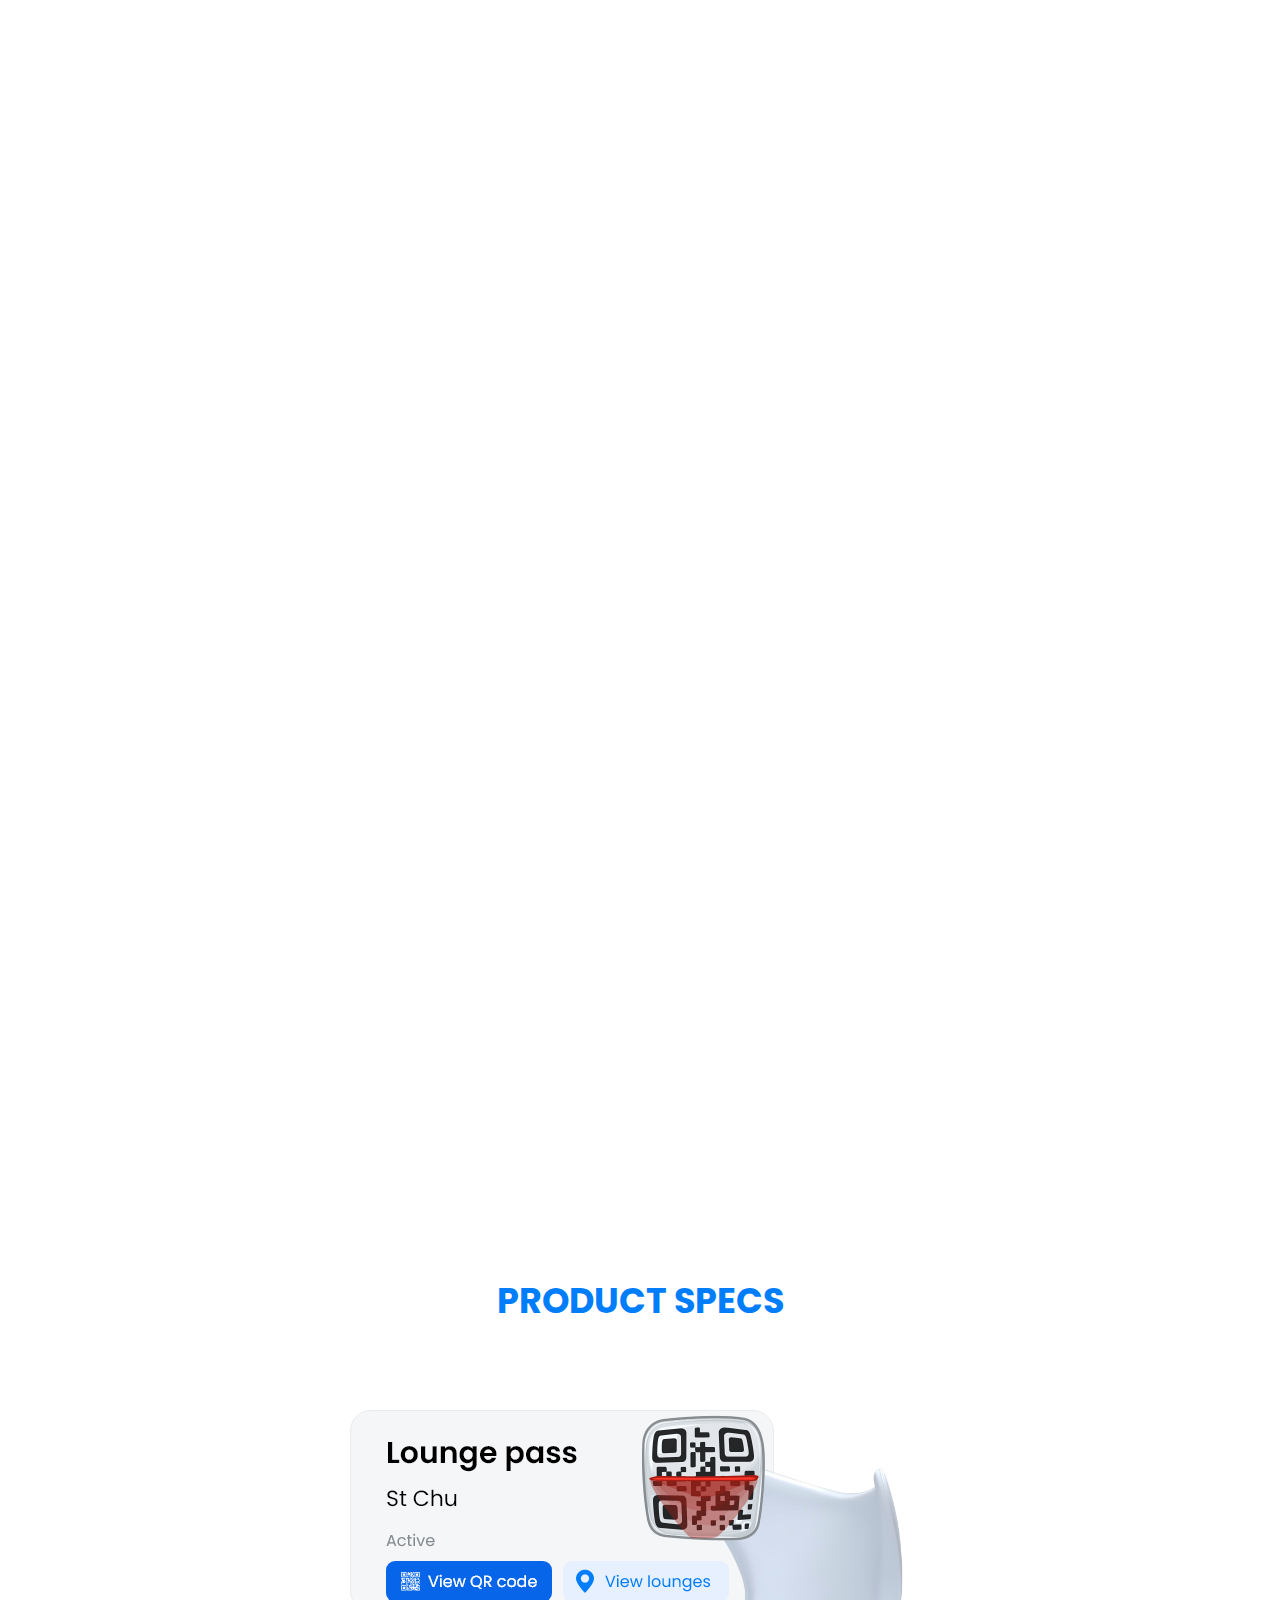
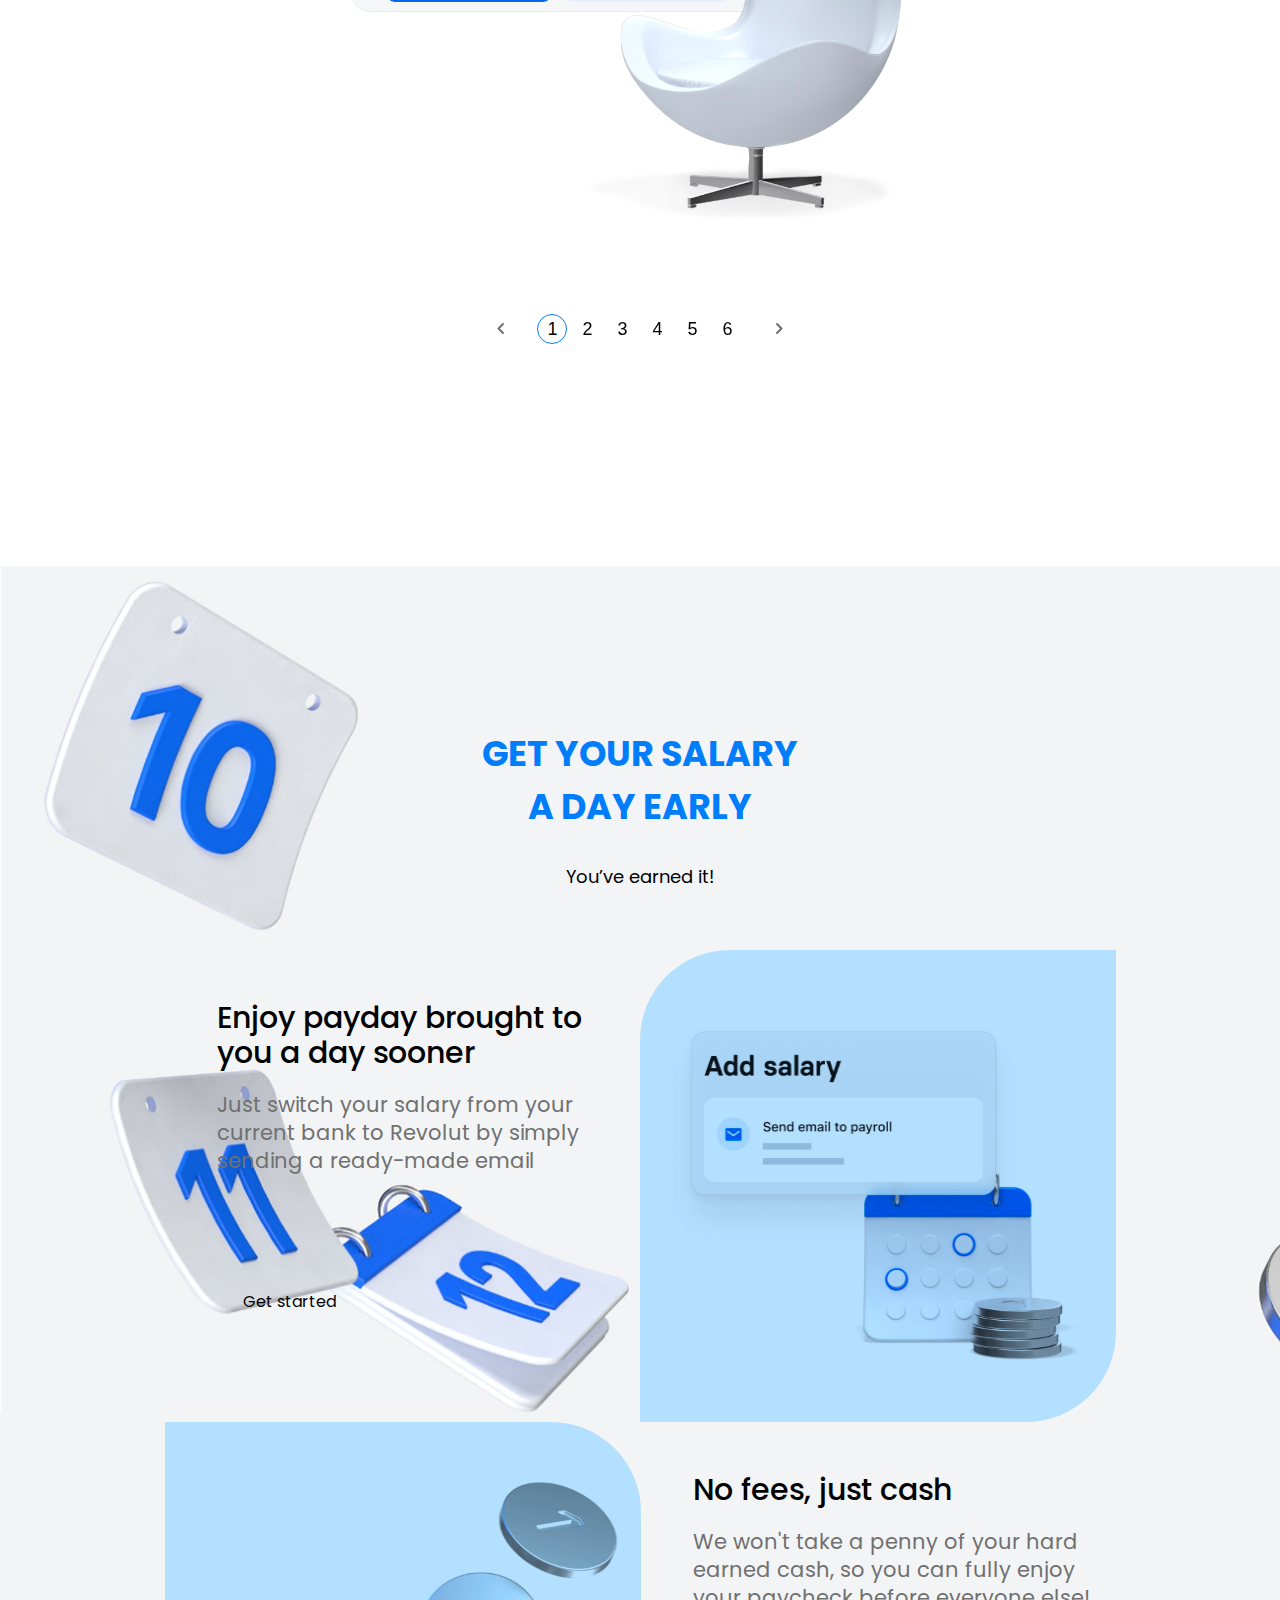
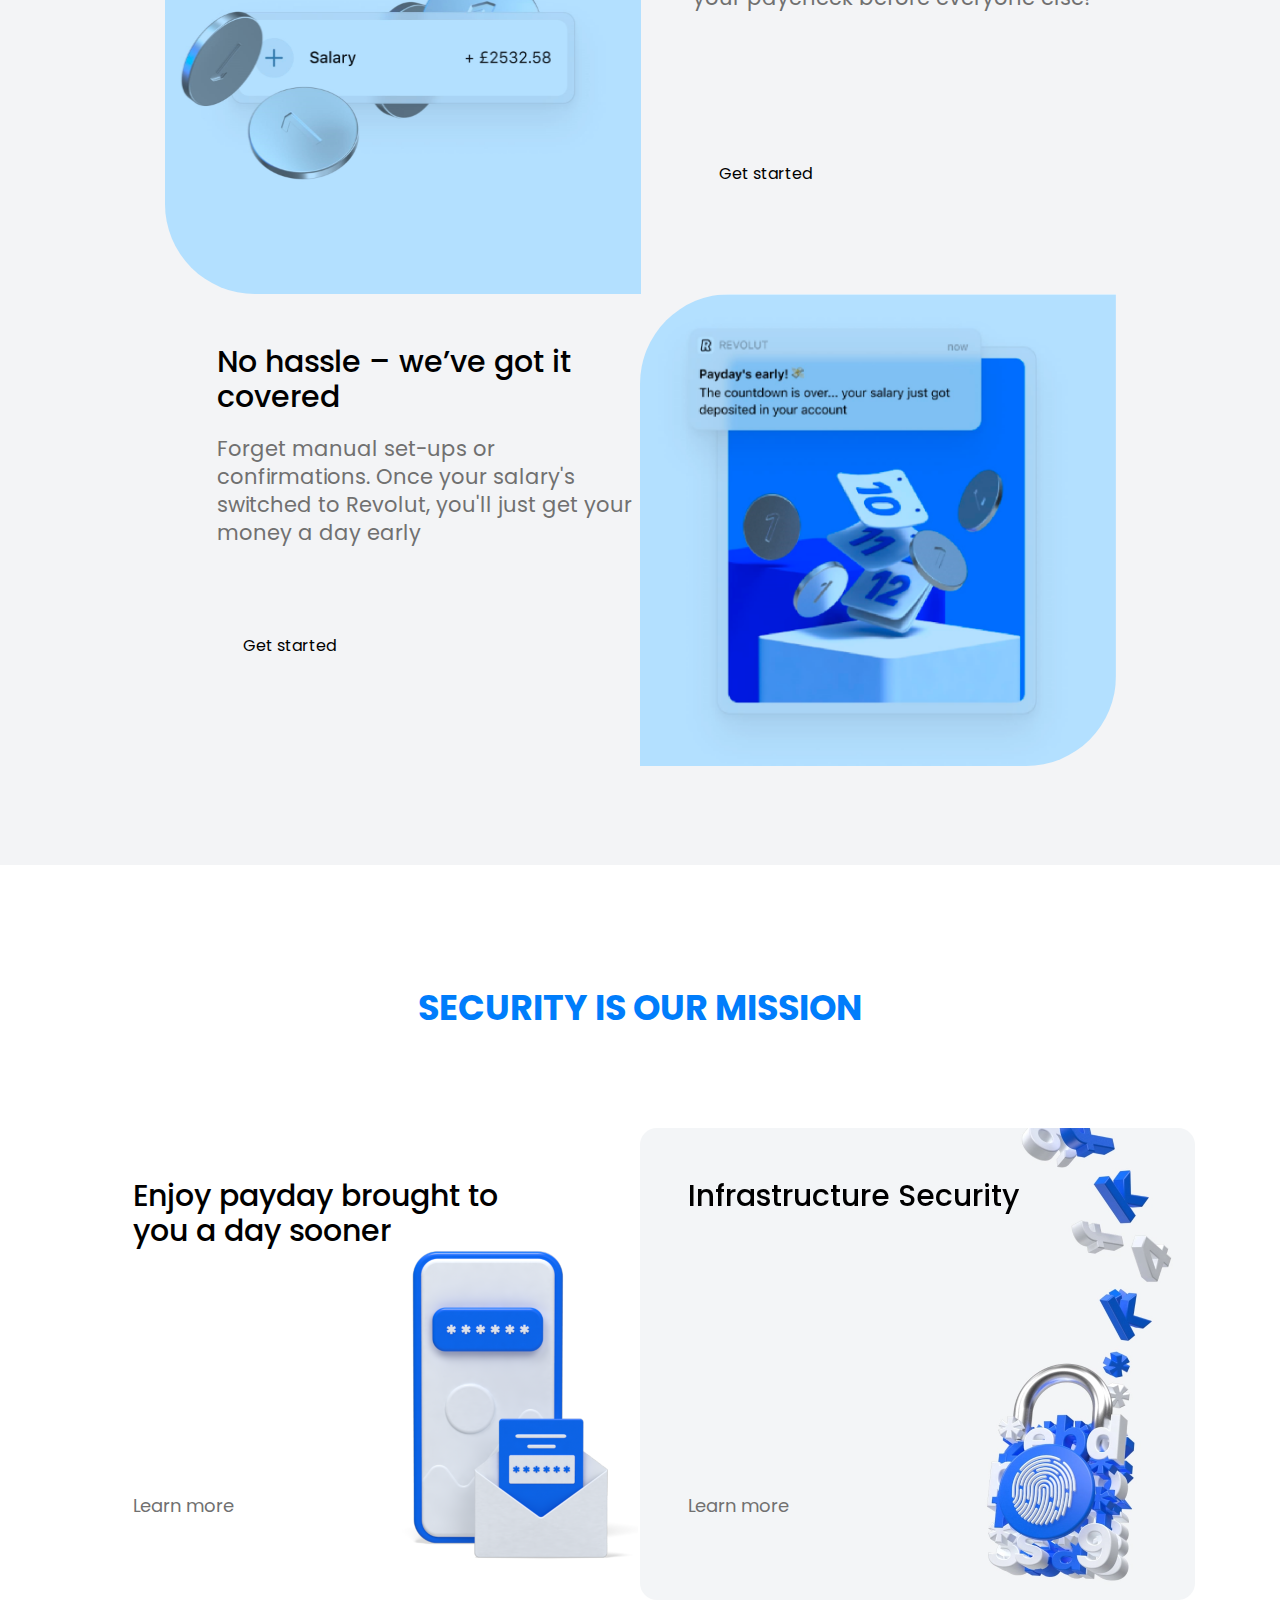
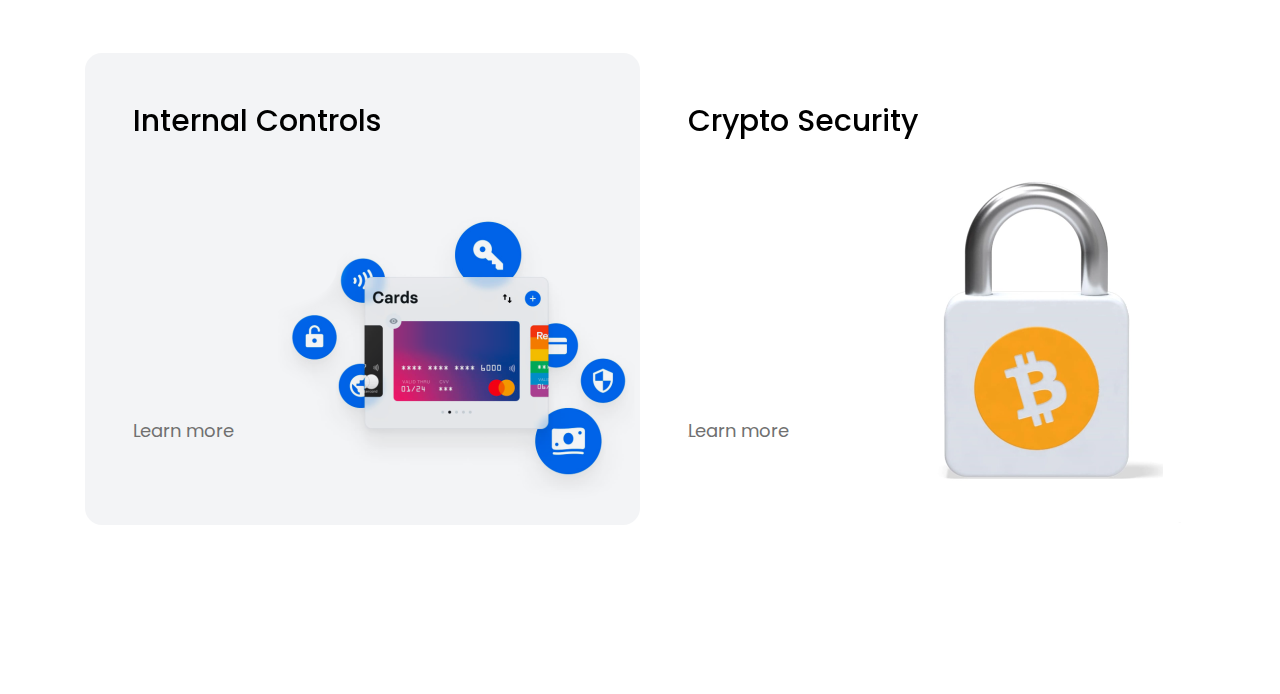
<file: index.html>
<!DOCTYPE html>
<html lang="en">
<head>
    <meta charset="UTF-8">
    <meta http-equiv="X-UA-Compatible" content="IE=edge">
    <meta name="viewport" content="width=device-width, initial-scale=1.0">
    <link rel="stylesheet" href="scss/style.css">
    
    <link rel="preconnect" href="https://fonts.googleapis.com">
    <link rel="preconnect" href="https://fonts.gstatic.com" crossorigin>
    <link href="https://fonts.googleapis.com/css2?family=Poppins:wght@400;500;600;700&display=swap" rel="stylesheet">
    <title>Company</title>
</head>
<body>
   <header>
       <div class="container header">
        <div class="navig">
            <a class="navig__logo" href="#">Company</a>
            <input type="checkbox" id="burger">
            <label for="burger">☰</label>
            <nav class="header__navigation">
                <ul class="header__navigation__list">
                    <li><a href="#">Products</a></li>
                    <li><a href="#">Prices</a></li>
                    <li><a href="#">Security</a></li>
                    <li><a id="btn-open" href="#">Recourses <svg width="11" height="6.52" viewBox="0 0 12 8" fill="none" xmlns="http://www.w3.org/2000/svg">
                        <path d="M10.5938 0.578125L12 1.98438L6 7.98438L0 1.98438L1.40625 0.578125L6 5.17188L10.5938 0.578125Z" fill="#000" fill-opacity="1"></path>
                    </svg></a>
                    <div id="wrapper-modal">
                        <div id="overlay"></div>
                        <div id="modal-window">
                            <div class="content">
                                <div class="content__info">
                                    <a href="#" class="content__info__title">About</a>
                                    <p class="content__info__text">We aim to continuously refine our services in highly dynamic industry.</p>
                                </div>
                                <div class="content__info">
                                    <a href="#" class="content__info__title">Careers</a>
                                    <p class="content__info__text">Come join our team and help us build the future.</p>
                                </div>
                                <div class="content__info">
                                    <a href="#" class="content__info__title">Support</a>
                                    <p class="content__info__text">Answers to FAQs and how to contact our customer service team.</p>
                                </div>
                                <div class="content__info">
                                    <a href="#" class="content__info__title">Blog</a>
                                    <p class="content__info__text">Aroduct announcements, company updates, and industry perspectives.</p>
                                </div>
                            </div>
                        </div>
                    </div>
                    </li>
                </ul>
                <ul class="header__navigation__login">
                    <li class="header__navigation__login-in"><a href="./register.html">Log in</a></li>
                    <li class="header__navigation__login-lang">
                    <div class="blok">
                            <ul class="topmenu">
                                <li><a href="#">English <svg class="arrow" width="11" height="6.52" viewBox="0 0 12 8" fill="none" xmlns="http://www.w3.org/2000/svg">
                                    <path d="M10.5938 0.578125L12 1.98438L6 7.98438L0 1.98438L1.40625 0.578125L6 5.17188L10.5938 0.578125Z" fill="#707070" fill-opacity="1"></path>
                                </svg></a>
                                <ul class="submenu">
                                    <li><a href="#">English</a>
                                    <li><a href="#">Text</a>
                                    <li><a href="#">Text</a> 
                                    <li><a href="#">Text</a>
                                    <li><a href="#">Text</a>
                                    <li><a href="#">Text</a>
                                    <li><a href="#">Text</a>
                                    <li><a href="#">Text</a>
                                </ul>
                                </li>
                            </ul>
                        </div>
                    </li>
                    <li class="header__navigation__login-search"><button id="search-open">
                        <svg class="glass" width="15" height="15" viewBox="0 0 20 20" fill="none" xmlns="http://www.w3.org/2000/svg">
                            <path d="M19.6714 18.0942L15.8949 14.3287C17.1134 12.7764 17.7745 10.8595 17.7721 8.88603C17.7721 7.12854 17.2509 5.41052 16.2745 3.94922C15.2981 2.48792 13.9103 1.34897 12.2866 0.676412C10.6629 0.00385015 8.87617 -0.172123 7.15245 0.170746C5.42873 0.513616 3.84539 1.35993 2.60266 2.60266C1.35993 3.84539 0.513616 5.42873 0.170746 7.15245C-0.172123 8.87617 0.00385015 10.6629 0.676412 12.2866C1.34897 13.9103 2.48792 15.2981 3.94922 16.2745C5.41052 17.2509 7.12854 17.7721 8.88603 17.7721C10.8595 17.7745 12.7764 17.1134 14.3287 15.8949L18.0942 19.6714C18.1974 19.7755 18.3203 19.8582 18.4556 19.9146C18.591 19.971 18.7362 20 18.8828 20C19.0294 20 19.1746 19.971 19.31 19.9146C19.4453 19.8582 19.5682 19.7755 19.6714 19.6714C19.7755 19.5682 19.8582 19.4453 19.9146 19.31C19.971 19.1746 20 19.0294 20 18.8828C20 18.7362 19.971 18.591 19.9146 18.4556C19.8582 18.3203 19.7755 18.1974 19.6714 18.0942V18.0942ZM2.22151 8.88603C2.22151 7.56791 2.61238 6.2794 3.34468 5.18342C4.07699 4.08745 5.11785 3.23324 6.33563 2.72882C7.55341 2.22439 8.89342 2.09241 10.1862 2.34957C11.479 2.60672 12.6665 3.24145 13.5986 4.1735C14.5306 5.10555 15.1653 6.29306 15.4225 7.58585C15.6796 8.87864 15.5477 10.2186 15.0432 11.4364C14.5388 12.6542 13.6846 13.6951 12.5886 14.4274C11.4927 15.1597 10.2041 15.5505 8.88603 15.5505C7.11849 15.5505 5.42334 14.8484 4.1735 13.5986C2.92366 12.3487 2.22151 10.6536 2.22151 8.88603Z" fill="#707070"/>
                            </svg> 
                    </button>
                        <div id="modal-search">
                            <div id="overlay-search"></div>
                            <div id="search-window">
                                <form class="search" action="#" id="form-search">                   
                                    <input class="search__inp" type="search" placeholder="Search">
                                    <button type="submit" class="search__loupe">
                                        <svg width="15" height="15" viewBox="0 0 20 20" fill="none" xmlns="http://www.w3.org/2000/svg">
                                        <path d="M19.6714 18.0942L15.8949 14.3287C17.1134 12.7764 17.7745 10.8595 17.7721 8.88603C17.7721 7.12854 17.2509 5.41052 16.2745 3.94922C15.2981 2.48792 13.9103 1.34897 12.2866 0.676412C10.6629 0.00385015 8.87617 -0.172123 7.15245 0.170746C5.42873 0.513616 3.84539 1.35993 2.60266 2.60266C1.35993 3.84539 0.513616 5.42873 0.170746 7.15245C-0.172123 8.87617 0.00385015 10.6629 0.676412 12.2866C1.34897 13.9103 2.48792 15.2981 3.94922 16.2745C5.41052 17.2509 7.12854 17.7721 8.88603 17.7721C10.8595 17.7745 12.7764 17.1134 14.3287 15.8949L18.0942 19.6714C18.1974 19.7755 18.3203 19.8582 18.4556 19.9146C18.591 19.971 18.7362 20 18.8828 20C19.0294 20 19.1746 19.971 19.31 19.9146C19.4453 19.8582 19.5682 19.7755 19.6714 19.6714C19.7755 19.5682 19.8582 19.4453 19.9146 19.31C19.971 19.1746 20 19.0294 20 18.8828C20 18.7362 19.971 18.591 19.9146 18.4556C19.8582 18.3203 19.7755 18.1974 19.6714 18.0942V18.0942ZM2.22151 8.88603C2.22151 7.56791 2.61238 6.2794 3.34468 5.18342C4.07699 4.08745 5.11785 3.23324 6.33563 2.72882C7.55341 2.22439 8.89342 2.09241 10.1862 2.34957C11.479 2.60672 12.6665 3.24145 13.5986 4.1735C14.5306 5.10555 15.1653 6.29306 15.4225 7.58585C15.6796 8.87864 15.5477 10.2186 15.0432 11.4364C14.5388 12.6542 13.6846 13.6951 12.5886 14.4274C11.4927 15.1597 10.2041 15.5505 8.88603 15.5505C7.11849 15.5505 5.42334 14.8484 4.1735 13.5986C2.92366 12.3487 2.22151 10.6536 2.22151 8.88603Z" fill="#707070"/>
                                    </svg>
                                    </button>
                                </form>
                            </div>
                        </div>
                    </li>
                </ul>
            </nav>
       </div>
        <div class="header__middle">
            <h1>
                One app, all things money
            </h1>
            <p>Open a free account in minutes right from your phone, and make your money go further</p>
            <button class="btn">Get started<svg xmlns="http://www.w3.org/2000/svg" width="14" height="15" viewBox="0 0 30 25"><defs><style>.a{fill:#fff;}</style></defs><path class="a" d="M27.31,15.833,19.322,7.845a1.667,1.667,0,1,1,2.357-2.357L32.512,16.322a1.667,1.667,0,0,1,0,2.357L21.678,29.512a1.667,1.667,0,1,1-2.357-2.357l7.989-7.988H4.667a1.667,1.667,0,0,1,0-3.333Z" transform="translate(-3 -5)"/></svg></button>
        </div>
       </div>
   </header>
   <section class="specs">
       <div class="container">
           <h2>
            PRODUCT SPECS
           </h2>
           <div class="product">
               <img src="img/IMG1.png" alt="image">
               <img src="img/IMG2.png" alt="image">
               <img src="img/IMG3.png" alt="image">
               <img src="img/IMG4.png" alt="image">
               <img src="img/IMG5.png" alt="image">
               <img src="img/IMG6.png" alt="image">
           </div>
           <ul class="arrowsbtn">
               <li><button class="prevBtn">
                <svg xmlns="http://www.w3.org/2000/svg" width="20" height="20" viewBox="0 0 20 20"><defs><style>.a{fill:none;}.b{fill:#707070;}</style></defs><g transform="translate(24.5 -152.644) rotate(90)"><rect class="a" width="20" height="20" transform="translate(152.644 4.5)"/><g transform="translate(157.644 11.5)"><path class="b" d="M5.453,5.927A1.023,1.023,0,1,0,4.005,7.374l4.477,4.477a1.023,1.023,0,0,0,1.448,0l4.477-4.477a1.023,1.023,0,1,0-1.448-1.447L9.206,9.68Z" transform="translate(-3.706 -5.627)"/></g></g></svg>
               </button></li>
               <li>
                <button class="nextBtn">
                    <svg xmlns="http://www.w3.org/2000/svg" width="20" height="20" viewBox="0 0 20 20"><defs><style>.a{fill:none;}.b{fill:#707070;}</style></defs><g transform="translate(20) rotate(90)"><rect class="a" width="20" height="20"/><g transform="translate(5 6.477)"><path class="b" d="M1.747,6.223A1.023,1.023,0,1,1,.3,4.777L4.776.3A1.023,1.023,0,0,1,6.224.3L10.7,4.777A1.023,1.023,0,1,1,9.253,6.223L5.5,2.471Z" transform="translate(0 0)"/></g></g></svg>
                   </button>
               </li>
           </ul>



       </div>
   </section>
   <section class="salary">
       <div class="container early">
            <h2>GET YOUR SALARY A DAY EARLY</h2>
            <p class="early__it">You’ve earned it!</p>
            <div class="early__block">
                <div class="early__block__info">
                    <div class="early__block__info-text">
                        <p>
                            Enjoy payday brought to you a day sooner
                        </p>
                        <span>
                            Just switch your salary from your current bank to Revolut by simply sending a ready-made email
                        </span>
                    </div>
                    <a href="#">Get started <svg xmlns="http://www.w3.org/2000/svg" width="18" height="15" viewBox="0 0 30 25"><defs><style>.a{fill:white;}</style></defs><path class="a" d="M27.31,15.833,19.322,7.845a1.667,1.667,0,1,1,2.357-2.357L32.512,16.322a1.667,1.667,0,0,1,0,2.357L21.678,29.512a1.667,1.667,0,1,1-2.357-2.357l7.989-7.988H4.667a1.667,1.667,0,0,1,0-3.333Z" transform="translate(-3 -5)"/></svg></a>
                </div>
                <img class="early__block__image early__block__image1" src="img/money1.png" alt="img">
                </div>
            <div class="early__block early__block2">
                <img class="early__block__image early__block__image2" src="img/money2.png" alt="img">
                <div class="early__block__info early__block__info2">
                    <div class="early__block__info-text">
                        <p>
                            No fees, just cash
                        </p>
                        <span>
                            We won't take a penny of your hard earned cash, so you can fully enjoy your paycheck before everyone else!
                        </span>
                    </div>
                    <a href="#">Get started<svg xmlns="http://www.w3.org/2000/svg" width="18" height="15" viewBox="0 0 30 25"><defs><style>.a{fill:white;}</style></defs><path class="a" d="M27.31,15.833,19.322,7.845a1.667,1.667,0,1,1,2.357-2.357L32.512,16.322a1.667,1.667,0,0,1,0,2.357L21.678,29.512a1.667,1.667,0,1,1-2.357-2.357l7.989-7.988H4.667a1.667,1.667,0,0,1,0-3.333Z" transform="translate(-3 -5)"/></svg> </a>
            </div>
            </div>
            <div class="early__block early__block3">
                <div class="early__block__info">
                    <div class="early__block__info-text">
                        <p>
                            No hassle – we’ve got it covered
                        </p>
                        <span>
                            Forget manual set-ups or confirmations. Once your salary's switched to Revolut, you'll just get your money a day early
                        </span>
                    </div>
                    <a href="#">Get started<svg xmlns="http://www.w3.org/2000/svg" width="18" height="15" viewBox="0 0 30 25"><defs><style>.a{fill:white;}</style></defs><path class="a" d="M27.31,15.833,19.322,7.845a1.667,1.667,0,1,1,2.357-2.357L32.512,16.322a1.667,1.667,0,0,1,0,2.357L21.678,29.512a1.667,1.667,0,1,1-2.357-2.357l7.989-7.988H4.667a1.667,1.667,0,0,1,0-3.333Z" transform="translate(-3 -5)"/></svg></a>
                </div>
                <img class="early__block__image" src="img/money3.png" alt="img">
            </div>
        </div>
       </div>
   </section>
   <section class="security">
       <div class="container security__container">
           <h2>SECURITY IS OUR MISSION</h2>
           <div class="mission">
               <div class="mission__block">
                    <p>Enjoy payday brought to you a day sooner</p>
                    <span class="extra">Just switch your salary from your current bank to Revolut by simply sending a ready-made email</span>
                    <a href="#"><span class="learn">Learn more</span></a>
               </div>
               <div class="mission__block mission__block2 mission__info">
                <p>Infrastructure Security</p>
                <span class="extra">All of our website data is transmitted over encrypted Transport Layer Security (TLS) connections.</span>
                <a href="#"><span class="learn">Learn more</span>    </a>
                </div>
                <div class="mission__block mission__block3 mission__info">
                    <p>Internal Controls</p>
                    <span class="extra">Multiple signatures are required to transfer cryptocurrency</span>
                    <a href="#"><span class="learn">Learn more</span></a>
                </div>
                <div class="mission__block mission__block4">
                    <p>Crypto Security</p>
                    <span class="extra">All private keys are stored and managed there for their lifetime.</span>
                    <a href="#"><span class="learn">Learn more</span></a>
                </div>
            </div>
       </div>
   </section>
   <link rel="stylesheet" href="js/slick/slick.css"> 
   <link rel="stylesheet" href="js/slick/slick-theme.css"> 
 
 <script src="js/jquery.min.js"></script>
 <script src="js/slick/slick.min.js"></script>

   <script src="js/modal.js"></script>
   <script src="js/slider.js"></script>
</body>
</html>
</file>
<file: scss/style.css>
* {
  box-sizing: border-box;
}

::-ms-reveal {
  display: none;
}

h1,
h2,
h3,
h4,
h5,
h6,
p,
a,
ul,
li,
body,
input,
button {
  margin: 0;
  padding: 0;
}

a {
  text-decoration: none;
  color: #000;
  cursor: pointer;
}

ul,
li {
  list-style-type: none;
}

body {
  font-family: Poppins, sans-serif;
  font-size: 16px;
  font-weight: 400;
  min-width: 320px;
  position: relative;
  overflow-x: hidden;
  background-color: #fff;
}

input {
  outline: none;
}

button {
  cursor: pointer;
  outline: none;
  background: transparent;
  border: none;
}

.container {
  max-width: 100%;
  padding: 0px;
  margin: 0 auto;
}

header {
  background: url(../img/bg.png);
  background-size: cover;
  background-position: center center;
  padding-top: 79px;
  padding-bottom: 67px;
  position: relative;
  transform: translateX(-150%);
  -webkit-animation: ani 1s forwards;
          animation: ani 1s forwards;
}

@-webkit-keyframes ani {
  0% {
    transform: translateX(-150%);
  }
  100% {
    transform: translateY(0);
  }
}

@keyframes ani {
  0% {
    transform: translateX(-150%);
  }
  100% {
    transform: translateY(0);
  }
}
.navig {
  margin-left: 19.2vw;
  display: flex;
  align-items: center;
  padding-bottom: 155px;
  flex-wrap: wrap;
}
.navig__logo {
  line-height: 53px;
  font-size: 2.1875rem;
  font-weight: 600;
  margin-right: 7.8vw;
}

.header__navigation {
  display: flex;
  flex-wrap: wrap;
}
.header__navigation__list {
  flex-wrap: wrap;
  display: flex;
  align-items: center;
  margin-right: 11vw;
}
.header__navigation__list li {
  line-height: 38px;
  margin-right: 3.2vw;
  height: 35px;
}
.header__navigation__list li:last-child {
  margin-right: 0px;
}
.header__navigation__list li a {
  font-size: 1.5625rem;
  font-weight: 400;
  position: relative;
}
.header__navigation__list li a:hover {
  color: #007dfb;
  transition: 0.2s;
}
.header__navigation__list li a:hover svg path {
  transition: 0.2s;
  fill: #007dfb;
}
.header__navigation__list li a svg {
  top: 49%;
  right: -13%;
  position: absolute;
}
.header__navigation__login {
  display: flex;
  align-items: center;
  font-size: 1.25rem;
}
.header__navigation__login-in {
  margin-right: 2vw;
}
.header__navigation__login-in a {
  padding: 17px 37px;
  background: #ffffff;
  box-shadow: 0px 0px 10px #0000001a;
  border-radius: 28px;
  font-size: 1.25rem;
}
.header__navigation__login-in a:hover {
  box-shadow: 0px 0px 10px #007dfb;
  transition: 0.2s;
}
.header__navigation__login-lang {
  margin-right: 4.9vw;
  position: relative;
}
.header__navigation__login-lang svg {
  position: absolute;
  top: 42%;
  right: -1.6vw;
}
.header__navigation__login-search:hover .glass path {
  fill: #000;
}
.header__middle {
  display: flex;
  flex-direction: column;
  align-items: center;
}
.header__middle p {
  color: #007dfb;
  font-size: 1.375rem;
  line-height: 27px;
  max-width: 647px;
  text-align: center;
  margin-bottom: 272px;
}

h1 {
  text-align: center;
  font-size: 6rem;
  line-height: 110px;
  max-width: 684px;
  margin-bottom: 37px;
}

.btn {
  margin-left: 18.22vw;
  width: 332px;
  height: 123px;
  color: #fff;
  background: #007dfb;
  border-radius: 62px;
  font-size: 30px;
}
.btn svg {
  margin-left: 15px;
}
.btn:hover {
  box-shadow: 0px 0px 10px #007dfb;
  transition: 0.2s;
}

.blok {
  text-align: center;
  width: 89px;
}
.blok a {
  color: #707070;
  display: flex;
  transition: 0.5s linear;
}
.blok a:hover {
  color: #007dfb;
}

.topmenu > li {
  display: flex;
  position: relative;
}

.submenu {
  top: 120%;
  display: block;
  padding-left: 18px;
  width: 176px;
  height: 0px;
  background: #aeb2b5;
  border-radius: 42px;
  -webkit-backdrop-filter: blur(20px);
          backdrop-filter: blur(20px);
  position: absolute;
  left: -27px;
  z-index: 1;
  overflow-y: hidden;
  transition: 0.2s ease-in-out;
}
.submenu li {
  position: relative;
  margin-bottom: 10px;
  position: relative;
}
.submenu li a {
  color: #fff;
  font-size: 1, 25rem;
}
.submenu li a::after {
  content: "";
  background-image: url(../img/check.svg);
  height: 20px;
  width: 20px;
  position: absolute;
  right: 27px;
  transition: 0.2s;
  opacity: 0;
}
.submenu li a:hover {
  text-shadow: 0px 0px 5px #ffffff;
}
.submenu li a:hover::after {
  opacity: 1;
}

.blok li:hover > .submenu {
  height: 344px;
  padding-top: 24px;
}

#wrapper-modal {
  width: 100%;
  height: 100%;
  display: none;
}

#wrapper-modal.active {
  display: block;
}

#overlay {
  position: absolute;
  top: 0;
  left: 0;
  width: 100%;
  height: 100%;
  z-index: 2;
  background: transparent;
}

#modal-window {
  position: absolute;
  top: 33%;
  left: 50%;
  transform: translate(-50%, -50%);
  width: 852px;
  height: 395px;
  z-index: 2;
  background: #ffffff77;
  border-radius: 42px;
  box-shadow: 0px 0px 10px #acacac63;
  -webkit-backdrop-filter: blur(50px);
          backdrop-filter: blur(50px);
}

.content {
  padding: 51px 74px;
  display: flex;
  justify-content: space-between;
  flex-wrap: wrap;
}
.content__info {
  width: 345px;
  height: 106px;
  margin-bottom: 63px;
}
.content__info__title {
  font-size: 1.5625rem;
  margin-bottom: 19px;
  position: relative;
  transition: 0.2s;
  width: auto;
}
.content__info__title::after {
  content: "";
  background-image: url(../img/arrow.svg);
  height: 12px;
  width: 15px;
  position: absolute;
  right: -30px;
  top: 32%;
  opacity: 0;
}
.content__info__title:hover {
  color: #007dfb;
}
.content__info__title:hover::after {
  opacity: 1;
}
.content__info__text {
  font-size: 1.125rem;
  line-height: 27px;
}

.search {
  display: flex;
  position: absolute;
  top: 150px;
  right: 5px;
}
.search__inp {
  border: none;
  width: 369px;
  height: 55px;
  padding-left: 38px;
  box-shadow: 0px 0px 10px #007dfb;
  border-radius: 28px;
  font-size: 20px;
  position: relative;
  z-index: 2;
}
.search__inp::-moz-placeholder {
  color: #707070;
  font-size: 20px;
}
.search__inp:-ms-input-placeholder {
  color: #707070;
  font-size: 20px;
}
.search__inp::placeholder {
  color: #707070;
  font-size: 20px;
}
.search__inp:focus {
  box-shadow: 0px 0px 10px #00000033;
  border: 1px solid #007dfb;
}
.search__loupe {
  position: absolute;
  top: 38%;
  right: 7%;
  z-index: 3;
}

#overlay-search {
  position: absolute;
  top: 0;
  left: 0;
  width: 100%;
  height: 100%;
  z-index: 1;
  background: transparent;
}

#modal-search {
  display: none;
  width: 100%;
  height: 100%;
}

#modal-search.active {
  display: block;
}

.registerlist {
  background: url(../img/bg-login.png);
  padding-bottom: 225px;
  padding-left: 19.2vw;
}

.logo {
  margin-bottom: 77px;
  display: flex;
}

.register {
  display: flex;
  flex-direction: column;
}
.register label {
  margin-bottom: 42px;
  font-weight: 600;
  font-size: 25px;
}
.register select {
  color: #707070;
  -webkit-appearance: none;
     -moz-appearance: none;
          appearance: none;
  outline: none;
  position: relative;
}
.register__forms {
  width: 640px;
  height: 80px;
  border: none;
  background: #f3f4f6 0% 0% no-repeat padding-box;
  border-radius: 52px;
  margin-bottom: 20px;
  padding-left: 48px;
  font-size: 25px;
}
.register__forms::-moz-placeholder {
  font-size: 25px;
}
.register__forms:-ms-input-placeholder {
  font-size: 25px;
}
.register__forms::placeholder {
  font-size: 25px;
}
.register button {
  margin-left: 0px;
}

#mask-phone {
  margin-bottom: 65px;
}

#burger,
[for=burger] {
  display: none;
}

.specs {
  padding: 144px 0 194px 0;
  display: flex;
  justify-content: center;
  flex-direction: column;
  position: relative;
}

h2 {
  text-align: center;
  text-transform: uppercase;
  font-size: 2.1875rem;
  color: #007dfb;
}

.product {
  max-width: 746px;
}

.dots-btn {
  display: flex;
}

.dots-numb {
  display: flex;
  justify-content: center;
}
.dots-numb li {
  font-size: 1.125rem;
  margin-right: 25px;
}
.dots-numb li:last-child {
  margin-right: 0px;
}

.arrowsbtn {
  position: relative;
  width: 100%;
}

.salary {
  background: url(../img/Salary.png);
  background-size: cover;
}

.early {
  padding: 161px 0 99px 0;
  display: flex;
  flex-direction: column;
  align-items: center;
  max-width: 988px;
}
.early h2 {
  max-width: 316px;
  margin-bottom: 30px;
}
.early__it {
  font-size: 1.125rem;
  font-size: 600;
  margin-bottom: 60px;
}
.early__block {
  display: flex;
  flex-wrap: wrap;
  justify-content: center;
}
.early__block__info {
  width: 475px;
  height: 472px;
  padding: 50px 0 98px 52px;
  display: flex;
  flex-direction: column;
  justify-content: space-between;
}
.early__block__info a {
  width: 185px;
  height: 45px;
  display: flex;
  align-items: center;
  justify-content: center;
}
.early__block__info a svg {
  margin-left: 22px;
  opacity: 0;
}
.early__block__info a:hover {
  background: #007dfb;
  color: #fff;
  border-radius: 23px;
}
.early__block__info a:hover svg {
  opacity: 1;
}
.early__block__image {
  width: 476px;
  height: 472px;
  border-radius: 90px 0px;
}
.early__block__image2 {
  border-radius: 0px 90px;
}
.early__block__info-text p {
  font-size: 1.875rem;
  line-height: 35px;
  margin-bottom: 21px;
  font-weight: 500;
}
.early__block__info-text span {
  font-size: 1.3125rem;
  color: #707070;
  line-height: 28px;
}

.security {
  padding: 116px 0;
}
.security__container {
  display: flex;
  flex-direction: column;
  align-items: center;
}
.security__container h2 {
  margin-bottom: 94px;
}

.mission {
  display: flex;
  justify-content: space-between;
  justify-content: center;
  flex-wrap: wrap;
  max-width: 1160px;
}
.mission__block {
  width: 555px;
  height: 472px;
  border-radius: 17px;
  background-size: cover;
  background: url(../img/security1.png);
  margin-bottom: 53px;
  padding: 50px 0 81px 48px;
  display: flex;
  flex-direction: column;
  justify-content: space-between;
  position: relative;
}
.mission__block p {
  font-weight: 500;
  font-size: 1.875rem;
  max-width: 371px;
  line-height: 35px;
  margin-bottom: 21px;
  z-index: 1;
  transition: 0.2s;
}
.mission__block .extra {
  color: #707070;
  font-size: 1.375rem;
  line-height: 28px;
  height: 264px;
  width: 264px;
  overflow-y: hidden;
  opacity: 0;
  z-index: 1;
  transition: 0.2s;
}
.mission__block a {
  transition: 0.2s;
}
.mission__block a .learn {
  color: #707070;
  font-size: 1.125rem;
}
.mission__block a::before {
  content: "";
  background: url(../img/arrow.svg);
  transform: rotate(180deg);
  position: absolute;
  width: 30px;
  height: 25px;
  background-repeat: no-repeat;
  opacity: 0;
  z-index: 1;
}
.mission__block:hover a::before {
  opacity: 1;
}
.mission__block:hover .extra {
  opacity: 1;
}
.mission__block:hover .learn {
  opacity: 0;
}
.mission__block2 {
  background: url(../img/security2.png);
  margin-bottom: 53px;
}
.mission__block3 {
  background: url(../img/security3.png);
}
.mission__block4 {
  background: url(../img/security4.png);
}
.mission__info::before {
  content: "";
  background: #007dfb;
  position: absolute;
  height: 100%;
  width: 100%;
  border-radius: 17px;
  -webkit-backdrop-filter: blur(3px);
          backdrop-filter: blur(3px);
  top: 0%;
  left: 0%;
  opacity: 0;
  z-index: 0;
}
.mission__info:hover::before {
  opacity: 0.79;
}
.mission__info:hover p {
  color: #fff;
}
.mission__info:hover .extra {
  color: #fff;
}
.mission__info:hover a::before {
  background: url(../img/arrowwhite.svg);
  background-repeat: no-repeat;
}

@media (max-width: 1440px) {
  .header__navigation__login {
    padding-top: 40px;
  }

  .registerlist {
    background-size: contain;
    padding-left: 20px;
  }
}
@media (max-width: 960px) {
  .early__block__info {
    width: 375px;
  }
  .early__block__image {
    width: 375px;
    height: 400px;
  }
}
@media (max-width: 768px) {
  .product {
    max-width: 100%;
  }
  .product img {
    max-width: 90%;
    z-index: 1;
  }

  .arrowsbtn {
    display: none;
  }

  h1 {
    font-size: 4rem;
    line-height: 60px;
  }

  .btn {
    margin-left: 0px;
    max-width: 100%;
    height: 85px;
  }

  .header__middle p {
    margin-bottom: 60px;
  }

  .salary {
    background: #e6e6e6;
  }

  .early__block {
    flex-direction: column-reverse;
    margin-bottom: 61px;
  }
  .early__block__info {
    width: 313px;
    height: 206px;
    margin-bottom: 30px;
    padding: 0px;
  }
  .early__block__info-text span {
    font-size: 1.125rem;
    margin-bottom: 30px;
    display: flex;
  }
  .early__block__info-text p {
    font-size: 1.375rem;
  }
  .early__block__image {
    width: 313px;
    height: 310px;
    margin-bottom: 23px;
  }
  .early__block2 {
    flex-direction: column;
  }
  .early__block3 {
    margin-bottom: 0px;
  }

  .register {
    width: 100%;
  }
  .register__forms {
    width: 95%;
    height: 60px;
  }
  .register button {
    width: 95%;
    height: 60px;
  }
}
@media (max-width: 576px) {
  .container {
    width: 100%;
  }

  .navig {
    margin-left: 0px;
  }

  .header__navigation {
    padding-left: 15px;
    display: none;
    position: absolute;
    width: 100%;
    height: 100%;
    top: 170px;
  }
  .header__navigation__list {
    flex-direction: column;
    text-align: start;
    align-items: start;
  }
  .header__navigation__list li {
    font-size: 1rem;
    margin-bottom: 10px;
  }
  .header__navigation__list li:last-child {
    margin-bottom: 180px;
    position: relative;
  }

  [for=burger] {
    display: flex;
    position: absolute;
    color: #007dfb;
    right: 10%;
    font-size: 30px;
  }

  #burger:checked + label + nav {
    display: block;
    background: #f3f4f6f6;
    -webkit-animation: show 0.5s ease;
            animation: show 0.5s ease;
  }

  #modal-window {
    background: transparent;
    -webkit-backdrop-filter: none;
            backdrop-filter: none;
    box-shadow: none;
    top: 29%;
    z-index: 1;
  }

  #overlay {
    z-index: 3;
  }

  .content {
    flex-direction: column;
    position: absolute;
    padding: 0px;
    width: 100px;
    top: 56%;
    left: 46%;
  }
  .content__info {
    margin-bottom: 15px;
    height: 30px;
  }
  .content__info__title {
    font-size: 20px;
  }
  .content__info__text {
    display: none;
  }

  .blok li:hover > .submenu {
    height: 210px;
  }

  .search {
    top: 250px;
    left: 0%;
  }
  .search__loupe {
    right: 35%;
  }

  .registerlist {
    background: url(../img/bg-login-adapt.png);
    background-repeat: no-repeat;
    background-size: contain;
  }

  .mission__block {
    width: 100%;
  }
}
@media (max-width: 420px) {
  .mission__block {
    padding: 5px;
    width: 280px;
    height: 133px;
    margin-bottom: 15px;
  }
  .mission__block p {
    font-size: 1rem;
    margin-bottom: 10px;
    line-height: 23px;
  }
  .mission__block .extra {
    opacity: 1;
    font-size: 0.875rem;
    line-height: 23px;
  }
  .mission__block a {
    display: none;
  }
  .mission__info {
    background: #dee2e6;
  }
}/*# sourceMappingURL=style.css.map */
</file>
